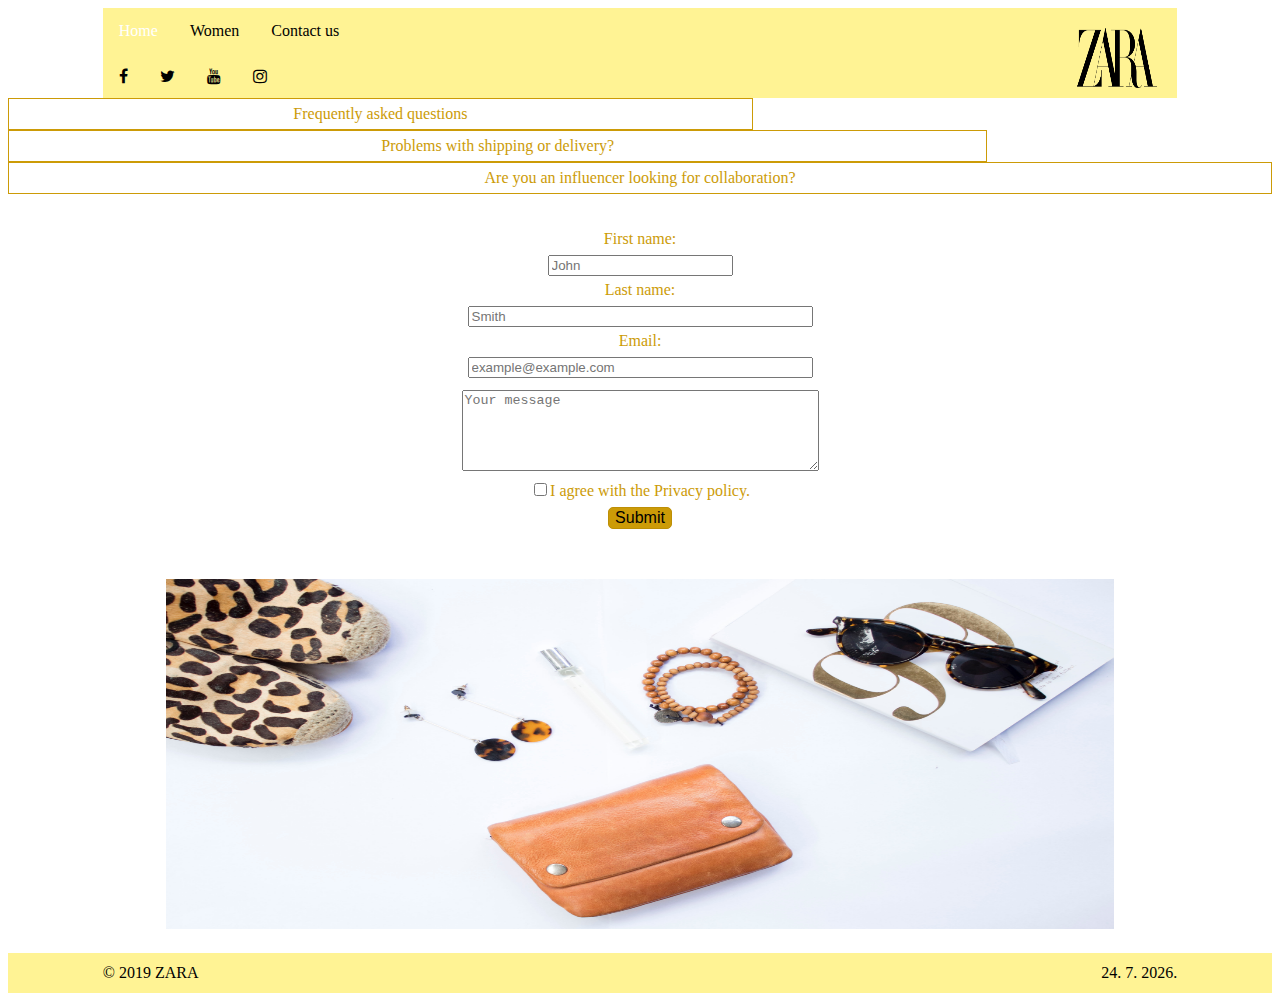
<file: contact.html>
<!DOCTYPE html>
<html>
    <head>
    <meta charset="UTF-8">
	<meta name="viewport" content="width=device-width, initial-scale=1.0"> 
	
	<link rel="stylesheet" href="css/style.css">
	<link rel="stylesheet" href="https://cdnjs.cloudflare.com/ajax/libs/font-awesome/4.7.0/css/font-awesome.min.css">
	<link href="https://fonts.googleapis.com/css?family=Roboto" rel="stylesheet"> 
	<link rel="icon" type="image/png" href="images/icon.jpg" sizes="96x96"> 
		<script src="https://ajax.googleapis.com/ajax/libs/jquery/3.2.1/jquery.min.js"></script>
	<script src="jquery-3.2.1.min.js" type="text/javascript"></script> 
	
    <script src="scriptDatum.js" type="text/javascript"></script>
    <script src="scriptContact.js" type="text/javascript"></script>
    <title> Zara | Contact us </title>
</head>
<body>
	<div id="wrapper">
	<div class="navbar">
	<a  href="pocetna.html"> <img src="images/logo.png" id="logo"> </a>
		<ul class="glavniMeni">
			<li class="active"> <a href="home.html"> Home </a> </li>
			<li> <a href="women.html"> Women </a> </li>
			<li> <a href="contact.html"> Contact us </a> </li>
			<br>
		</ul>
		<ul class="glavniMeni">
			 <li><a href="https://www.facebook.com/zara" target="_blank" class="fa fa-facebook"></a></li>
			 <li><a href="https://www.twitter.com/zara" target="_blank" class="fa fa-twitter"></a></li>
             <li><a href="https://www.youtube.com/user/zara" class="fa fa-youtube"></a></li>
             <li><a href="https://www.instagram.com/zara/" target="_blank" class="fa fa-instagram"></a></li>
		</ul>
	</div>
    </div>
    <div class="container">
        <div class="row">
            <div class="col-lg-3 col-md-3 col-sm-3 col-xs-3">

                <div class="cetiri_boksa">
                       Frequently asked questions
                </div>
            </div>
            <div class="col-lg-3 col-md-3 col-sm-3 col-xs-3">
                <div class="cetiri_boksa">
                        Problems with shipping or delivery?
                 </div>
                 </div>
                 <div class="col-lg-3 col-md-3 col-sm-3 col-xs-3">
                 <div class="cetiri_boksa">
                        Are you an influencer looking for collaboration?
                </div>
                </div>
                </div>
				 
				 <div align="center">
                <div class="row">
                 
                 <div class="col-lg-6 col-md-6 col-sm-6 col-xs-6">
                 <form id = "form">
                        <div class="form">
                    <br><br>
                        <label  class ="form-control-label" for="name">First name:</label><br>
                        
                        <input type="text" class="form-control" id="name" placeholder="John" name="name">
                        </div>

                        <div class="form">
                        <label class ="form-control-label" for="surname">Last name:</label><br>
                        <input type="text" class="form-control" id="surname" placeholder="Smith" name="surname" size="40">
                        </div>

                        <div class="form">
                        <label class ="form-control-label" for="email">Email:</label><br>
                        <input type="email" class="form-control" id="email" placeholder="example@example.com" name="email" size="40">
                        </div>
                       
                        <div class="form">
                            <textarea class ="form-control-textarea" id="message" cols="42" rows="5" placeholder="Your message"></textarea><br>
                        </div>
                        
                        <div class="checkbox">
                        <label class="form-control-label"><input type="checkbox" name="remember">I agree with the Privacy policy.</label>
                        </div>
                        <button id="button" type="submit" class="form-control-button">Submit</button>
                    </form>
            </div>
            <div class="col-lg-6 col-md-6 col-sm-6 col-xs-6">
                <img src="images/cc.jpg" class="kulb-img" width="1700" height="1500">
            </div></div>
        </div>

            

        </div>
    </div>
   

    </body>


    <div id="footer">
        <div> &COPY; 2019 Zara <span id="datum"> </span> </div>
    
    </div>
</html>
</file>
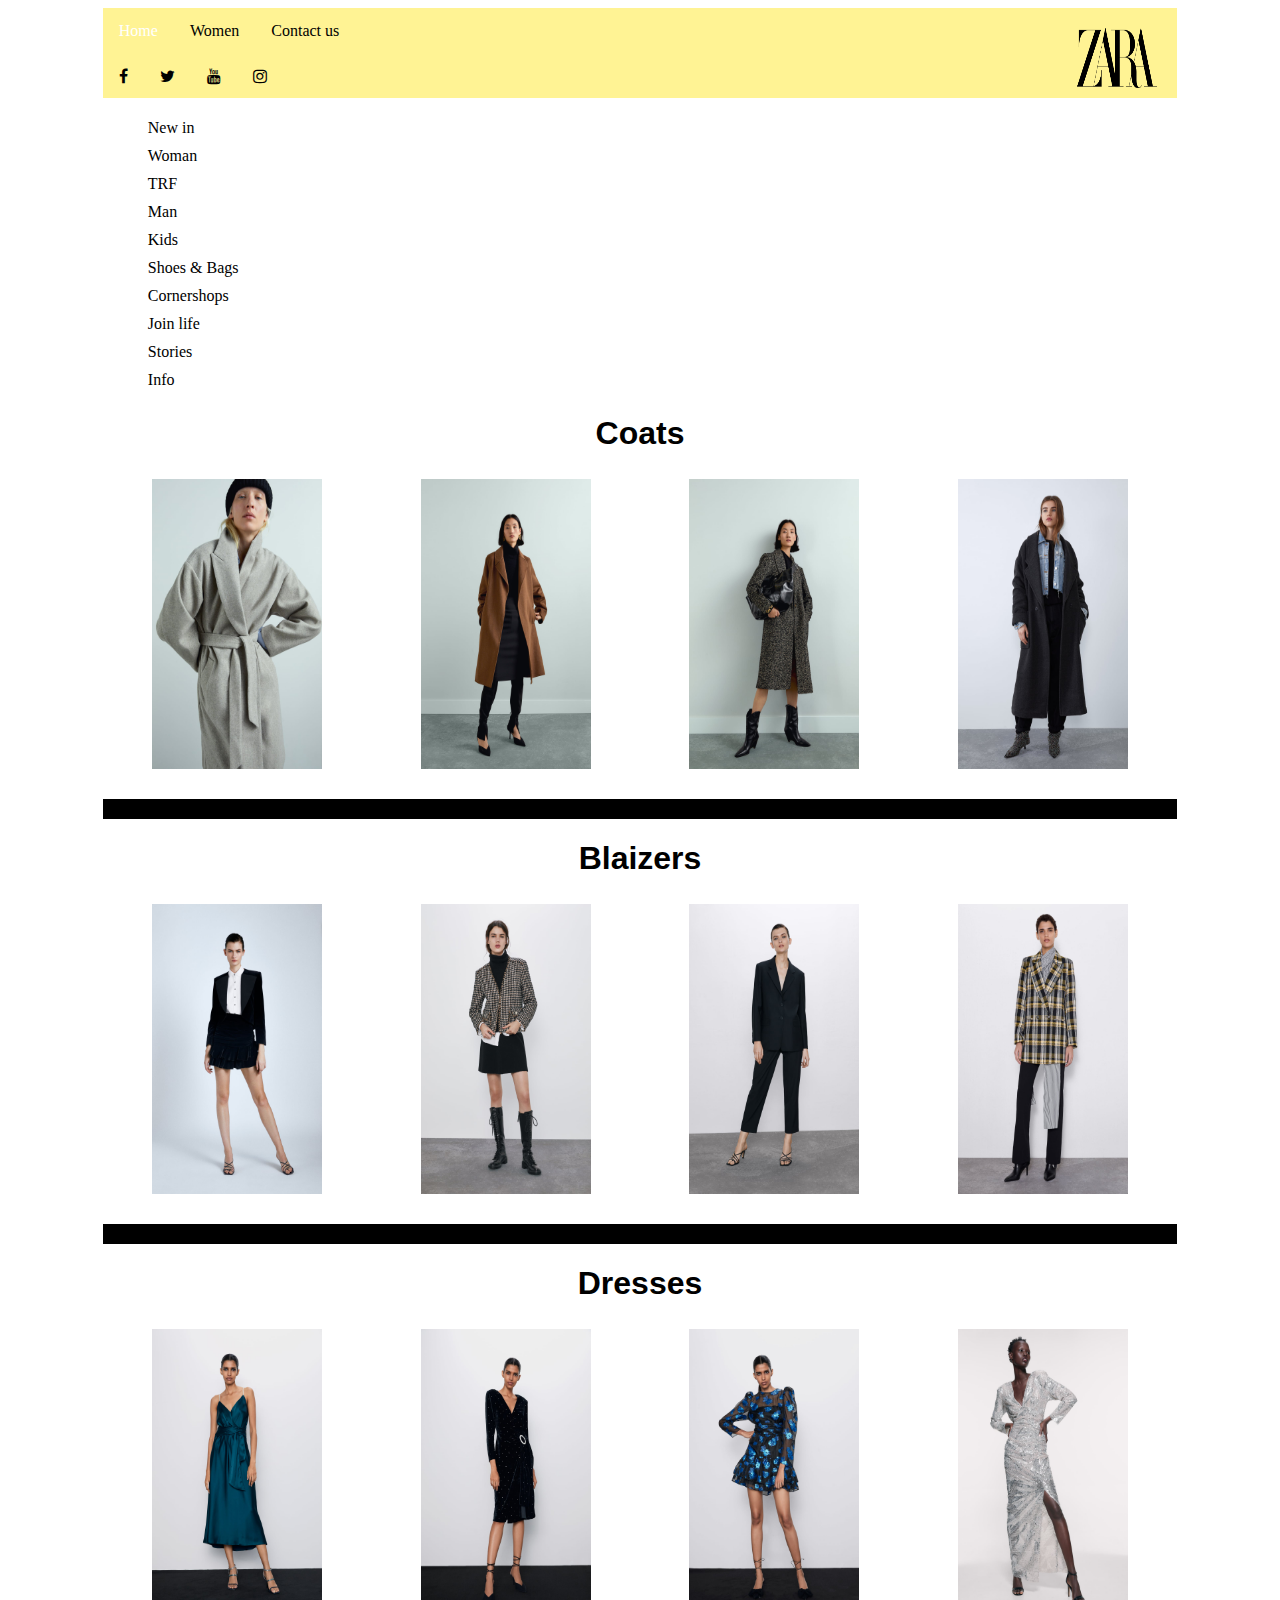
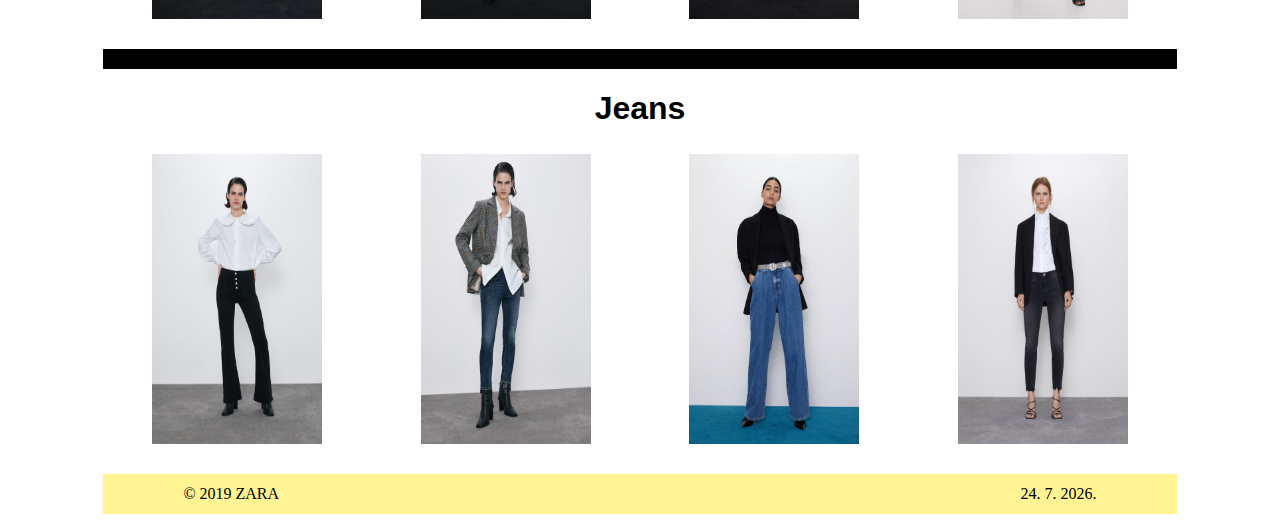
<file: women.html>
<!DOCTYPE html>
<html lang="sr">
<head>
	<meta charset="UTF-8">
	<meta name="viewport" content="width=device-width, initial-scale=1.0"> 
	<link rel="stylesheet" href="css/style.css">
	<link rel="stylesheet" href="https://cdnjs.cloudflare.com/ajax/libs/font-awesome/4.7.0/css/font-awesome.min.css">
	<link href="https://fonts.googleapis.com/css?family=Roboto" rel="stylesheet"> 
	<link rel="icon" type="image/png" href="images/icon.jpg" sizes="96x96"> 
	<script src="https://ajax.googleapis.com/ajax/libs/jquery/3.2.1/jquery.min.js"></script>
	<script src="jquery-3.2.1.min.js" type="text/javascript"></script> 
	
	<script src="scriptDatum.js" type="text/javascript"></script>
	<title> Zara Serbia | Women </title>
	</head>
	<body>
	<div id="wrapper">
	<div class="navbar">
	<a  href="pocetna.html"> <img src="images/logo.png" id="logo"> </a>
		<ul class="glavniMeni">
			<li class="active"> <a href="home.html"> Home </a> </li>
			<li> <a href="women.html"> Women </a> </li>
			<li> <a href="contact.html"> Contact us </a> </li>
			<br>
		</ul>
		<ul class="glavniMeni">
			 <li><a href="https://www.facebook.com/zara" target="_blank" class="fa fa-facebook"></a></li>
			 <li><a href="https://www.twitter.com/zara" target="_blank" class="fa fa-twitter"></a></li>
             <li><a href="https://www.youtube.com/user/zara" class="fa fa-youtube"></a></li>
             <li><a href="https://www.instagram.com/zara/" target="_blank" class="fa fa-instagram"></a></li>
		</ul>
	</div>
	</div>

	 
	<div id="wrapper">
	<div class="containter">
		<div class="row">
	
		<div class="col-md-4 col-sm-4 col-xs-4">
		<ul id="lista_kategorija">
		 <li>New in </li>
		 <li>Woman </li>
		 <li>TRF </li>
		 <li>Man </li>
		 <li>Kids </li>
		 <li>Shoes & Bags </li>
		 <li>Cornershops </li>
		 <li>Join life </li>
		 <li>Stories </li>
		 <li>Info </li>
		 </ul>
		</div>
		
		<div class="col-md-8 col-sm-8 col-xs-8">
		<div>
		<h1> Coats </h1>
		<div class="odeljak_divGallery">
		    <img src="images/1.jpg" width="170" height="290"> 
		    <div> BELTED COAT <br>6,590 RSD 
		    </div>
		</div>
		<div class="odeljak_divGallery">
		<img src="images/2.jpg" width="170" height="290"> 
		    <div> HERRINGBONE <br>9,990 RSD 
			</div>
		</div>
		<div class="odeljak_divGallery">
		<img src="images/3.jpg" width="170" height="290"> 
		    <div> BELTED COAT <br>10,190 RSD 
			</div>
		</div>
		<div class="odeljak_divGallery">
		<img src="images/4.jpg" width="170" height="290"> 
		    <div> OVERSIZE COAT <br>7,090 RSD 
		</div>
		</div>
		</div>
		<div>
		<hr>
		<h1> Blaizers </h1>
		<div class="odeljak_divGallery">
		<img src="images/5.jpg" width="170" height="290"> 
		    <div> VELVET JACKET <br>8,990 RSD 
		   </div>
		</div>
		<div class="odeljak_divGallery">
		<img src="images/6.jpg" width="170" height="290"> 
		    <div> HOUNDSTOOTH <br>6,990 RSD 
			</div>
		</div>
		<div class="odeljak_divGallery">
		<img src="images/7.jpg" width="170" height="290"> 
		    <div> BUTTONED BLAZER  <br>9,990 RSD 
			</div>
		</div>
		<div class="odeljak_divGallery">
		<img src="images/8.jpg" width="170" height="290"> 
		    <div> CHECK JACKET <br>5,990 RSD 
			</div>
		</div>
		</div>
		</div>
		<div class="col-md-8 col-sm-8 col-xs-8">
		<div>
		</div>
		</div>
		<hr>
		<div class="col-md-8 col-sm-8 col-xs-8">
		<div>
		<h1> Dresses </h1>
		<div class="odeljak_divGallery">
		    <img src="images/9.jpg" width="170" height="290"> 
		    <div> CAMISOLE DRESS <br>6,590 RSD 
		    </div>
		</div>
		<div class="odeljak_divGallery">
		<img src="images/10.jpg" width="170" height="290"> 
		    <div> LONG DRESS <br>9,990 RSD 
			</div>
		</div>
		<div class="odeljak_divGallery">
		<img src="images/11.jpg" width="170" height="290"> 
		    <div> SHIMMERY VELVET <br>10,190 RSD 
			</div>
		</div>
		<div class="odeljak_divGallery">
		<img src="images/12.jpg" width="170" height="290"> 
		    <div> FLORAL ORGANZA <br>7,090 RSD 
		</div>
		</div>
		</div>
		
		<hr>
		<div class="col-md-8 col-sm-8 col-xs-8">
		<div>
		<h1> Jeans </h1>
		<div class="odeljak_divGallery">
		    <img src="images/13.jpg" width="170" height="290"> 
		    <div> JEANS Z1975 <br>3,290 RSD 
		    </div>
		</div>
		<div class="odeljak_divGallery">
		<img src="images/14.jpg" width="170" height="290"> 
		    <div> MID-RISE SKINNY <br>3,290 RSD 
			</div>
		</div>
		<div class="odeljak_divGallery">
		<img src="images/15.jpg" width="170" height="290"> 
		    <div> JEANS Z1975 <br>3,990 RSD 
			</div>
		</div>
		<div class="odeljak_divGallery">
		<img src="images/16.jpg" width="170" height="290"> 
		    <div> Z1975 JEANS <br>3,290 RSD 
		</div>
		</div>
		</div>
		
		<div id="footer">
				<div> &COPY; 2019 Zara  <span id="datum"> </span> </div>
		</div>
	</div>
</body>
</html>
</file>
<file: css/style.css>
hr{
	margin: 20px 0;
    border: solid black 10px;
    color: #fff394;
}
h1{
	text-align: center;
	font-family: Arial;
}
.navbar{
	background-color: #fff394;	
}
.glavniMeni {
	list-style-type: none;
    margin: 0;
    padding: 0;
    overflow: hidden;
}
.glavniMeni li{
	float: left;
}

.glavniMeni li a{
	display: inline-block;
	padding: 14px 16px;
	text-align: center;
	text-decoration: none;
	color:  black;
}

.glavniMeni .active a,
.glavniMeni li a:hover{
		color: white;
}

.odeljak_divSaSlikom, 
.odeljak_divGallery{
	float: left;
    display: flex;
    justify-content: center;
    align-items: center;
    overflow: hidden;
	width: 20%;
    margin: 0 2.5%;
    height: 300px;
    margin-bottom: 25px;
	
}

.odeljak_divGallery div {
	visibility: hidden;
	position: absolute;
}

.odeljak_divGallery:hover img {
	opacity: 0.5;
}

.odeljak_divGallery:hover div {
	background-color: white;
	visibility: visible;
	font-weight: bold;

}

.cetiri_boksa {
	border: 1px solid #cc9b07;
	color: #cc9b07;
	display: table-cell;
	font-size: 1em;
	height: 20px;
	padding: 5px;
	text-align: center;
	vertical-align: middle;
	width: 25%;
}

.cetiri_boksa:hover {
	font-size: 1.15em;
}

.kulb-img{
	height: 350px;
	width: 75%;
	margin: 40px 20px 20px 20px;
}

.form-control-label,
.form-control-textarea,
.form-control-checkbox,
.form-control-button {
	margin: 7px 12px 5px 12px;
}

.form-control-button {
	  background-color: #cc9b07;
	  border: solid #bd8f06 1px;
	  border-radius: 5px;
	  color: #000000;
	  font: bold;
	  font-size: 1em;
	  margin-bottom: 10px;
	  padding: 5x;
}

.form-control-button:hover {
	font-size: 1.1em;
}

.form-control-label {
	color: #cc9b07;
}

.form-control {
	margin: 7px 12px 5px 12px;
}

.odeljak_divSaSlikom div{
	 position: realtive;
	 font-size: 20px;
}
.odeljak_divSaSlikom img{
	height: 300px;
	width: 300px;
	border: 2px solid black;
	
}
#odeljak_naslov{
	padding-bottom: 10px;
	color: red;
}

.odeljak_naslov div
{
	margin:10px 100px;
}

 #logo{
	float:right;
	width: 80px;
	height: 60px;
	margin: 20px 20px 0px 0px;
}

#wrapper {
	width:85%;
	margin: auto;
}

#bannerSlika{
	width:100%;
}

#banner {
    width: 100%;
    height: auto;
    position: relative;
    overflow: hidden;
}

#levo, #desno {
    width: 5%;
    position: absolute;
    top: 150px;
    opacity: 0.7;
}

#levo:hover, #desno:hover {
    opacity: 1;
    cursor: pointer;
}

#levo {
    left: 15px;
}

#desno {
    right: 15px;
}
#kategorije{
	
	width: 30%;
}

#lista_kategorija{
	list-style-type: none;
}

#lista_kategorija li:hover {
	color:  black;
}

#lista_kategorija li {
	padding: 5px;
}

#footer{
	width: 100%;
	overflow: hidden;
	background-color: #fff394;
	color:  black;
}

#footer div{
	margin: auto;
	max-width: 85%;
	line-height: 2.5;
    text-transform: uppercase;
}

#footer a {
    padding: 0 15px;
    text-decoration: none;
    color:  black;
}

 #footer a:hover {
    color: white;
}

 #footer span {
    float: right;
}
</file>
